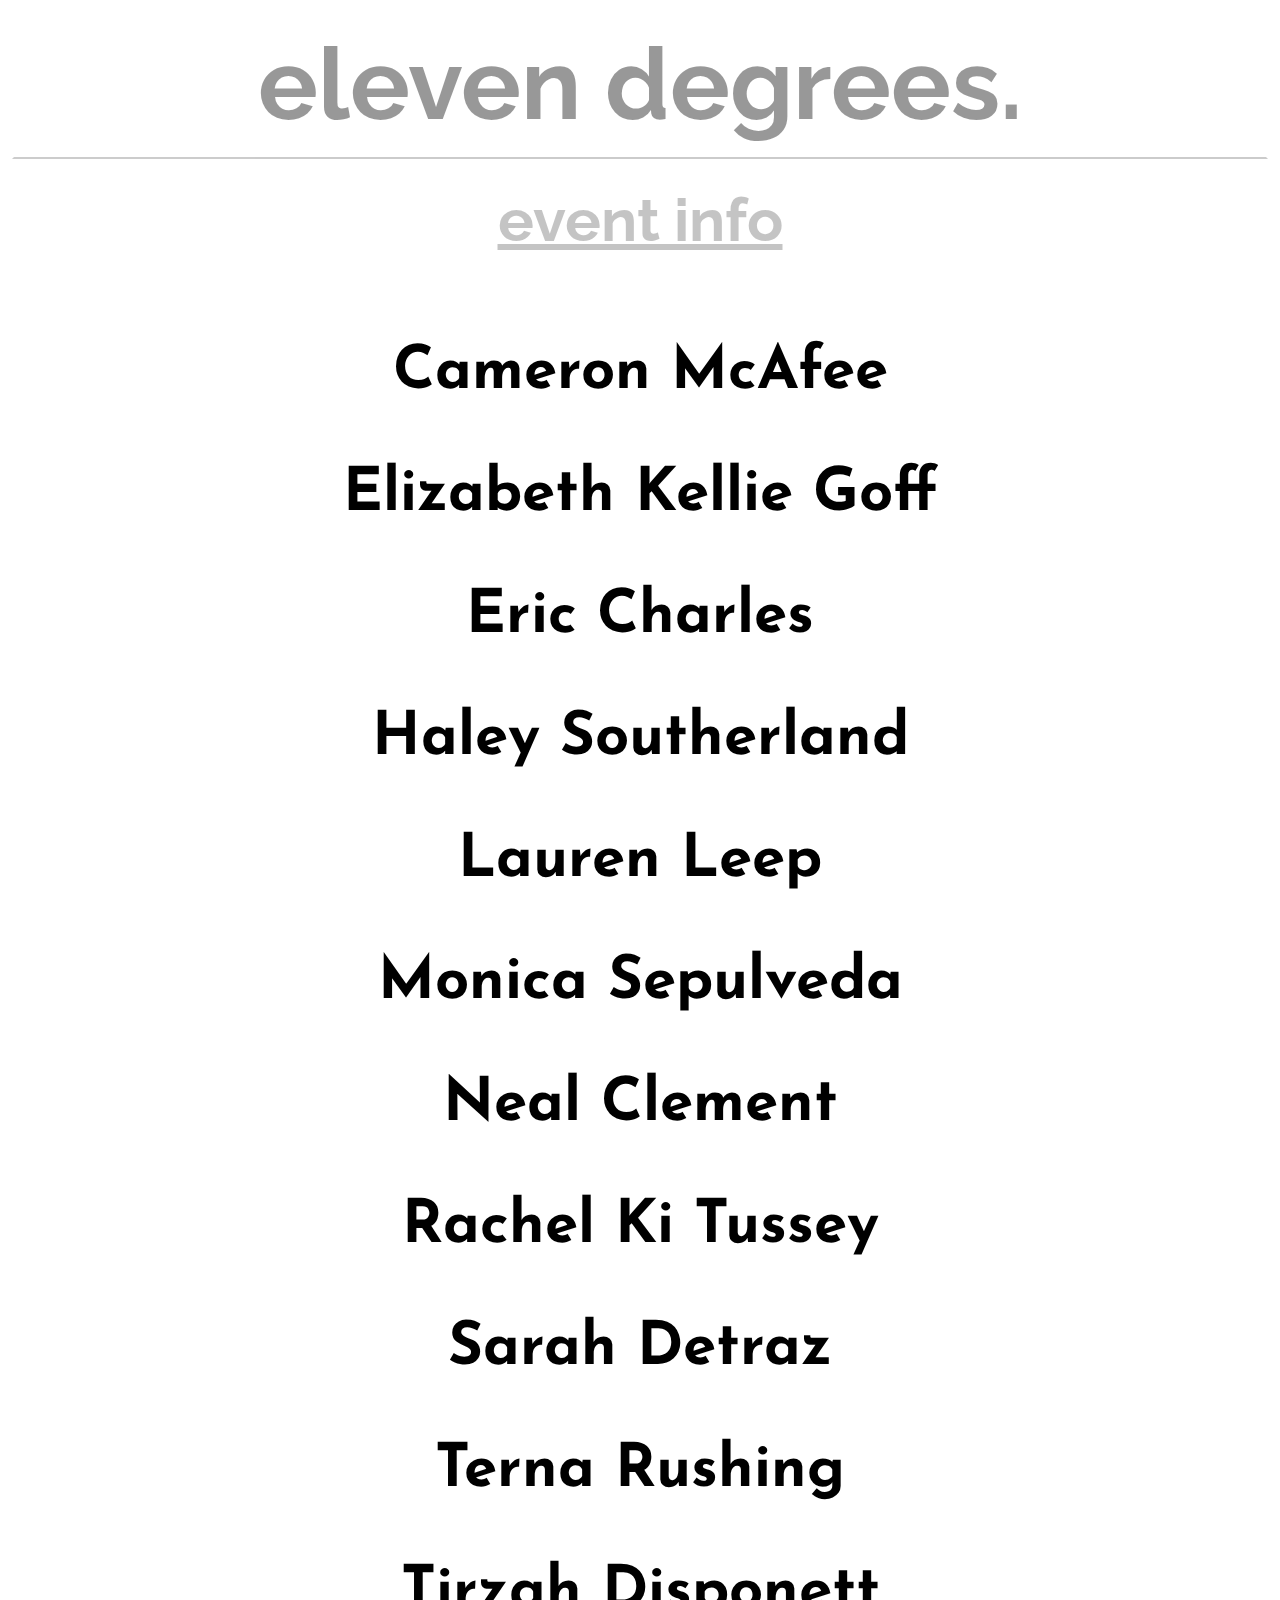
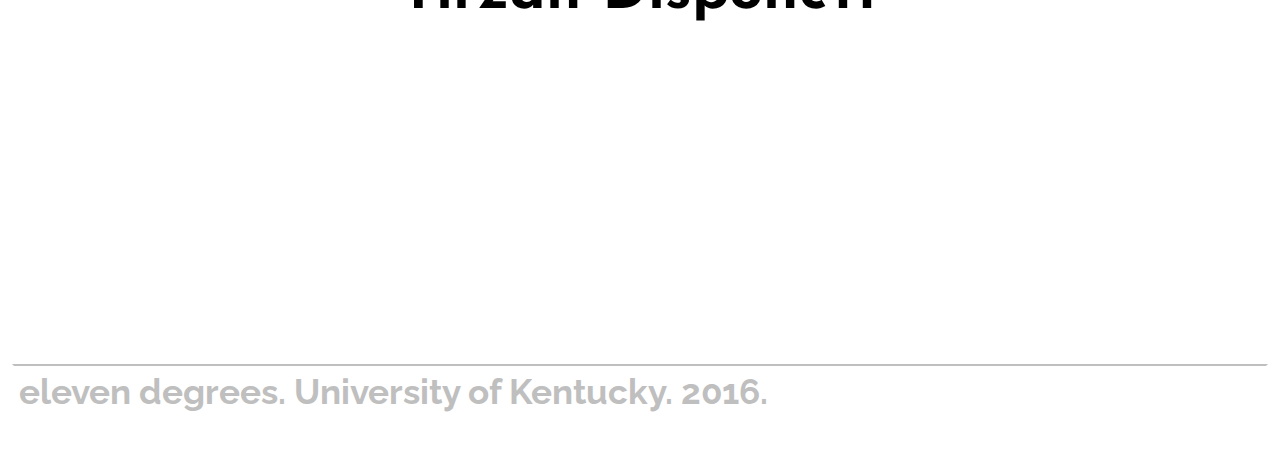
<file: index.html>
<!DOCTYPE html>
<html>

  <head>
    <title>Eleven Degrees</title>
    <link href="https://fonts.googleapis.com/css?family=Josefin+Sans|Raleway" rel="stylesheet">
    <link href="css/style.css" rel="stylesheet">

  </head>

  <body>


    <div class="box-one">
      <h1>eleven degrees.</h1>
    </div>
    <h5>
      <a href="about.html" class="button-two">event info</a>
    </h5>

  </div>

    <div class="box-twoish">
      <h3>
        <a href="page1.html" class="button">Cameron McAfee</a>
      </h3>
      <h3>
        <a href="page2.html" class="button">Elizabeth Kellie Goff</a>
      </h3>
      <h3>
        <a href="page3.html" class="button">Eric Charles</a>
      </h3>
      <h3>
        <a href="page4.html" class="button">Haley Southerland</a>
      </h3>
      <h3>
        <a href="page5.html" class="button">Lauren Leep</a>
      </h3>
      <h3>
        <a href="page6.html" class="button">Monica Sepulveda</a>
      </h3>
      <h3>
        <a href="page7.html" class="button">Neal Clement</a>
      </h3>
      <h3>
        <a href="page8.html" class="button">Rachel Ki Tussey</a>
      </h3>
      <h3>
        <a href="page9.html" class="button">Sarah Detraz</a>
      </h3>
      <h3>
        <a href="page10.html" class="button">Terna Rushing</a>
      </h3>
      <h3>
        <a href="page11.html" class="button">Tirzah Disponett</a>
      </h3>

    </div>

    <div class="box-five">
      <h6>eleven degrees. University of Kentucky. 2016.</h6>
    </div>

  </body>

</html>

<!--
1   Cameron McAfee
2   Elizabeth Kellie Goff
3   Eric Charles
4   Haley Southerland
5   Lauren Leep
6   Monica Sepulveda
7   Neal Clement
8   Rachel Ki Tussey
9   Sarah Detraz
10  Terna Rushing
11  Tirzah Disponett
-->
</file>
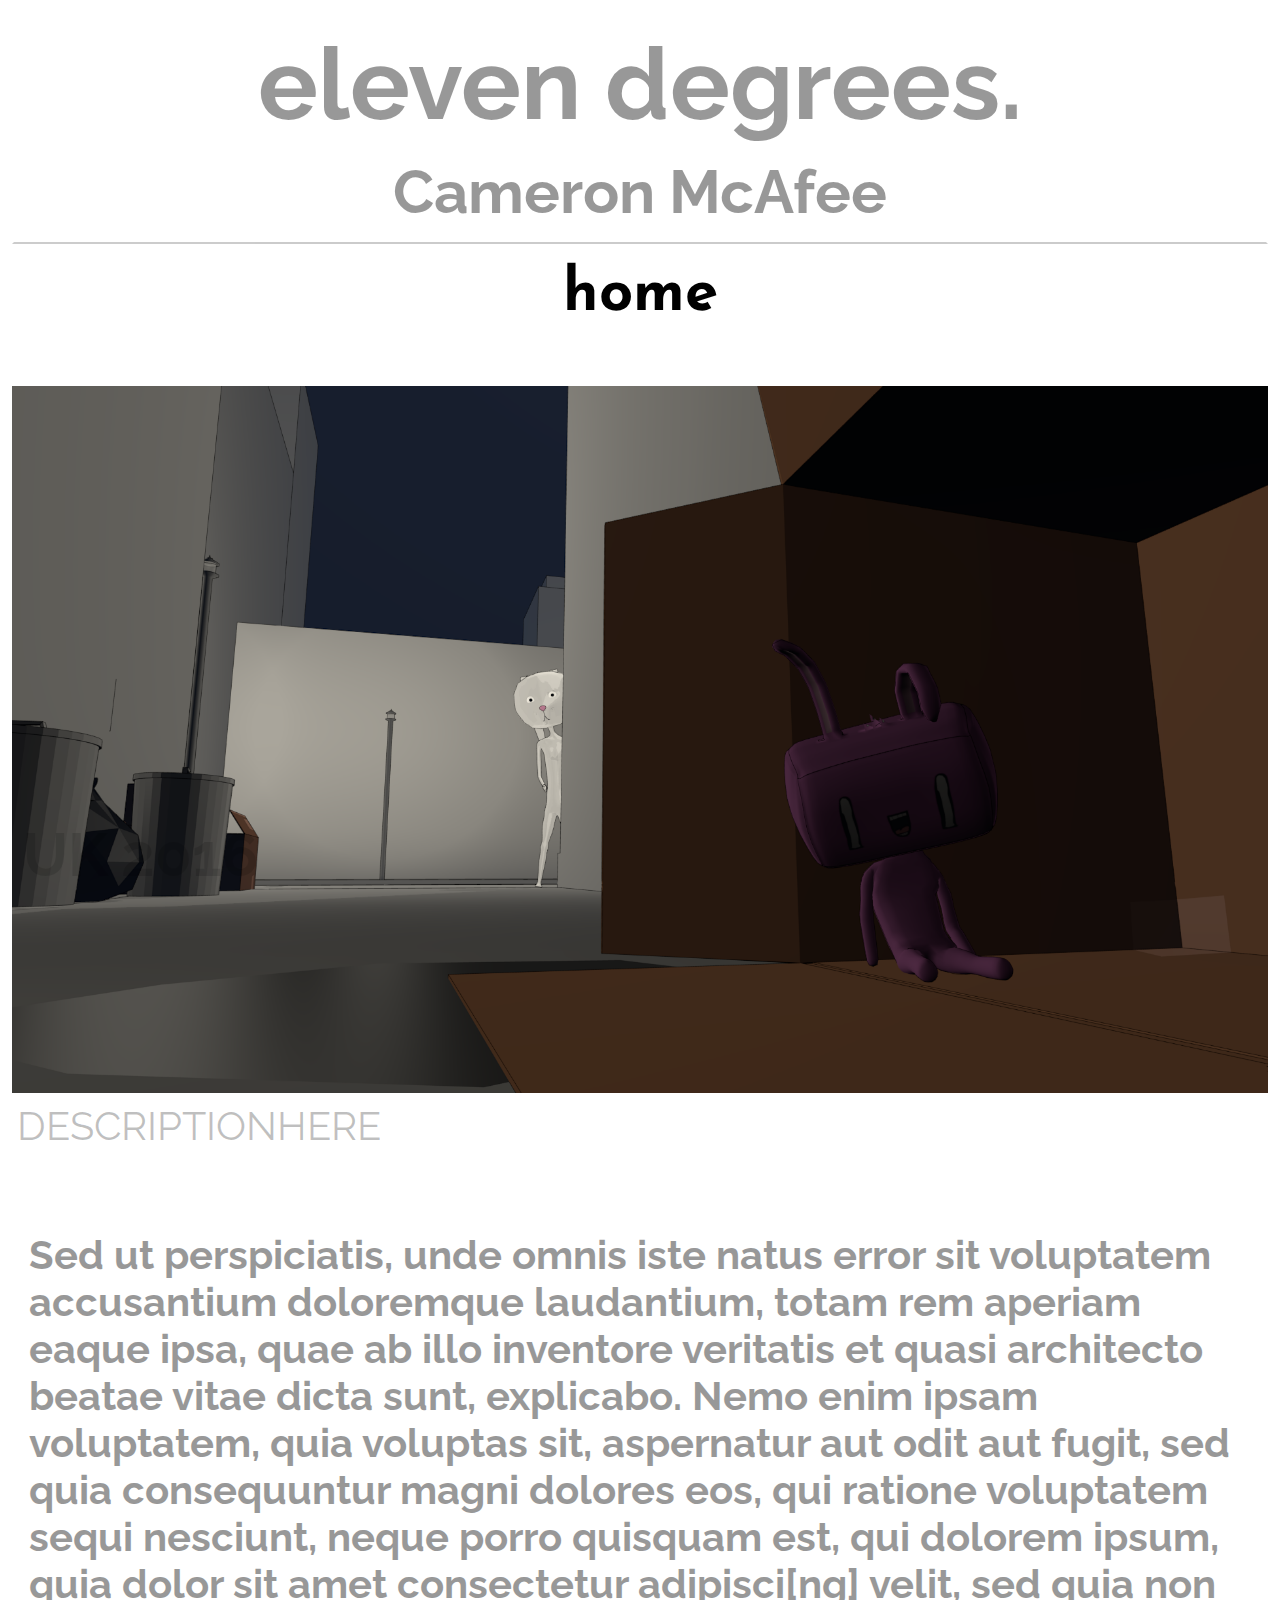
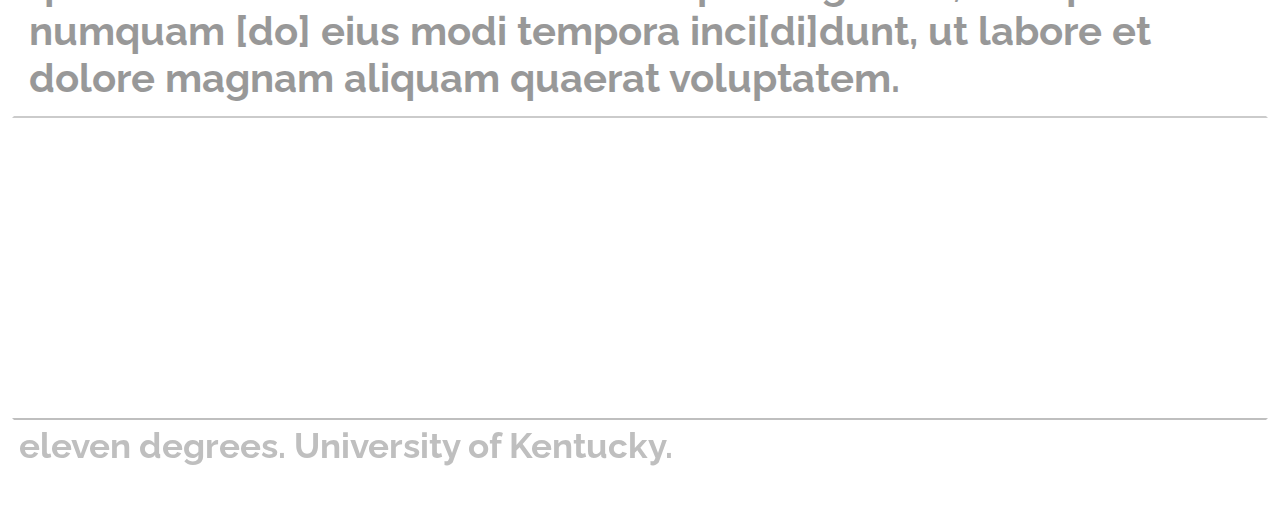
<file: page1.html>
<!DOCTYPE html>
<html>

  <head>
    <title>Cameron McAfee</title>
    <link href="https://fonts.googleapis.com/css?family=Josefin+Sans|Raleway" rel="stylesheet">
    <link href="css/style.css" rel="stylesheet">
  </head>

  <body>
    <div class="box-one">
      <h1>eleven degrees.</h1>
      <h2>Cameron McAfee</h2>
    </div>
    <div class="box-two">
      <h3>
        <a href="index.html" class="button">home</a>
      </h3>
    </div>
    <div class="box-three">
      <img src="images/n_n.png" width=100% height=auto alt="insert image here">
      <div class="description">
        DESCRIPTIONHERE
      </div>
    </div>
    <div class="box-four">
      <h4>
        &nbsp;
        <p>
          Sed ut perspiciatis, unde omnis iste natus error sit voluptatem accusantium doloremque laudantium, totam rem aperiam eaque ipsa, quae ab illo inventore veritatis et quasi architecto beatae vitae dicta sunt, explicabo. Nemo enim ipsam voluptatem, quia voluptas sit, aspernatur aut odit aut fugit, sed quia consequuntur magni dolores eos, qui ratione voluptatem sequi nesciunt, neque porro quisquam est, qui dolorem ipsum, quia dolor sit amet consectetur adipisci[ng] velit, sed quia non numquam [do] eius modi tempora inci[di]dunt, ut labore et dolore magnam aliquam quaerat voluptatem.
        </p>
      </h4>
    </div>
    <h5>
      <div id="footer">UK 2016</div>
    </h5>

    <div class="box-five">
      <h6>eleven degrees. University of Kentucky.</h6>
    </div>
  </body>

</html>
</file>
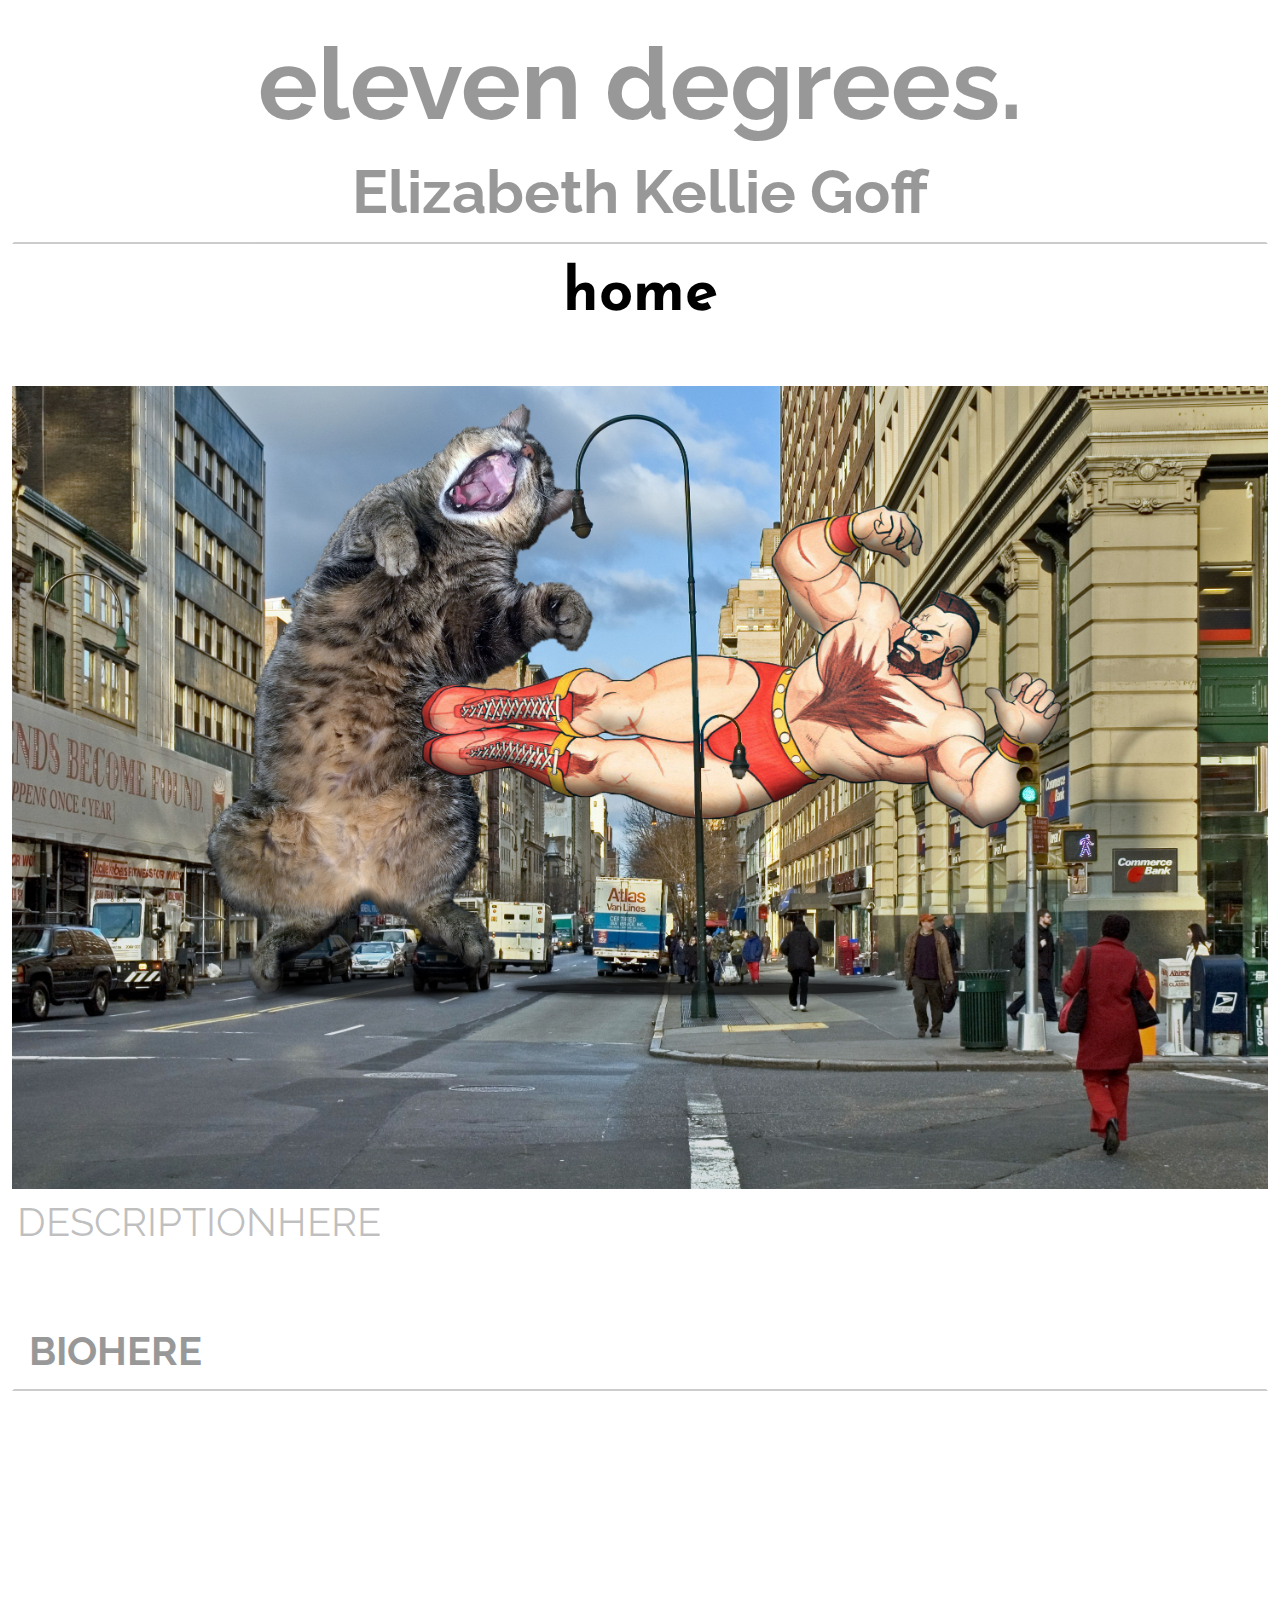
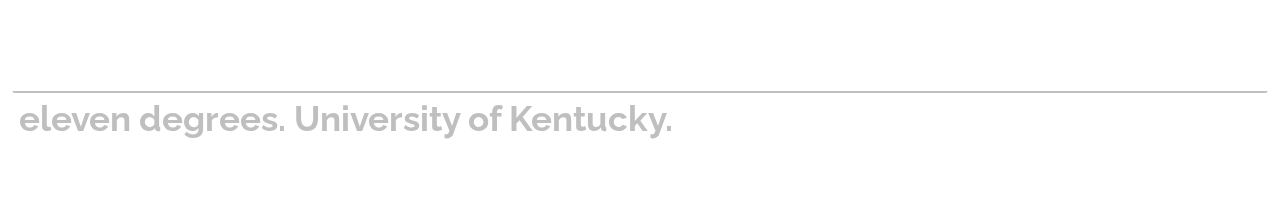
<file: page2.html>
<!DOCTYPE html>
<html>

  <head>
    <title>Elizabeth Kellie Goff</title>
    <link href="https://fonts.googleapis.com/css?family=Josefin+Sans|Raleway" rel="stylesheet">
    <link href="css/style.css" rel="stylesheet">
  </head>

  <body>
    <div class="box-one">
      <h1>eleven degrees.</h1>
      <h2>Elizabeth Kellie Goff</h2>
    </div>
    <div class="box-two">
      <h3>
        <a href="index.html" class="button">home</a>
      </h3>
    </div>
    <div class="box-three">
      <img src="images/is.jpg" width=100% height=auto alt="insert image here">
      <div class="description">
        DESCRIPTIONHERE
      </div>
    </div>
    <div class="box-four">
      <h4>
        &nbsp;
        <p>
          BIOHERE
        </p>
      </h4>
    </div>
    <h5>
      <div id="footer">UK 2016</div>
    </h5>

    <div class="box-five">
      <h6>eleven degrees. University of Kentucky.</h6>
    </div>
  </body>

</html>
</file>
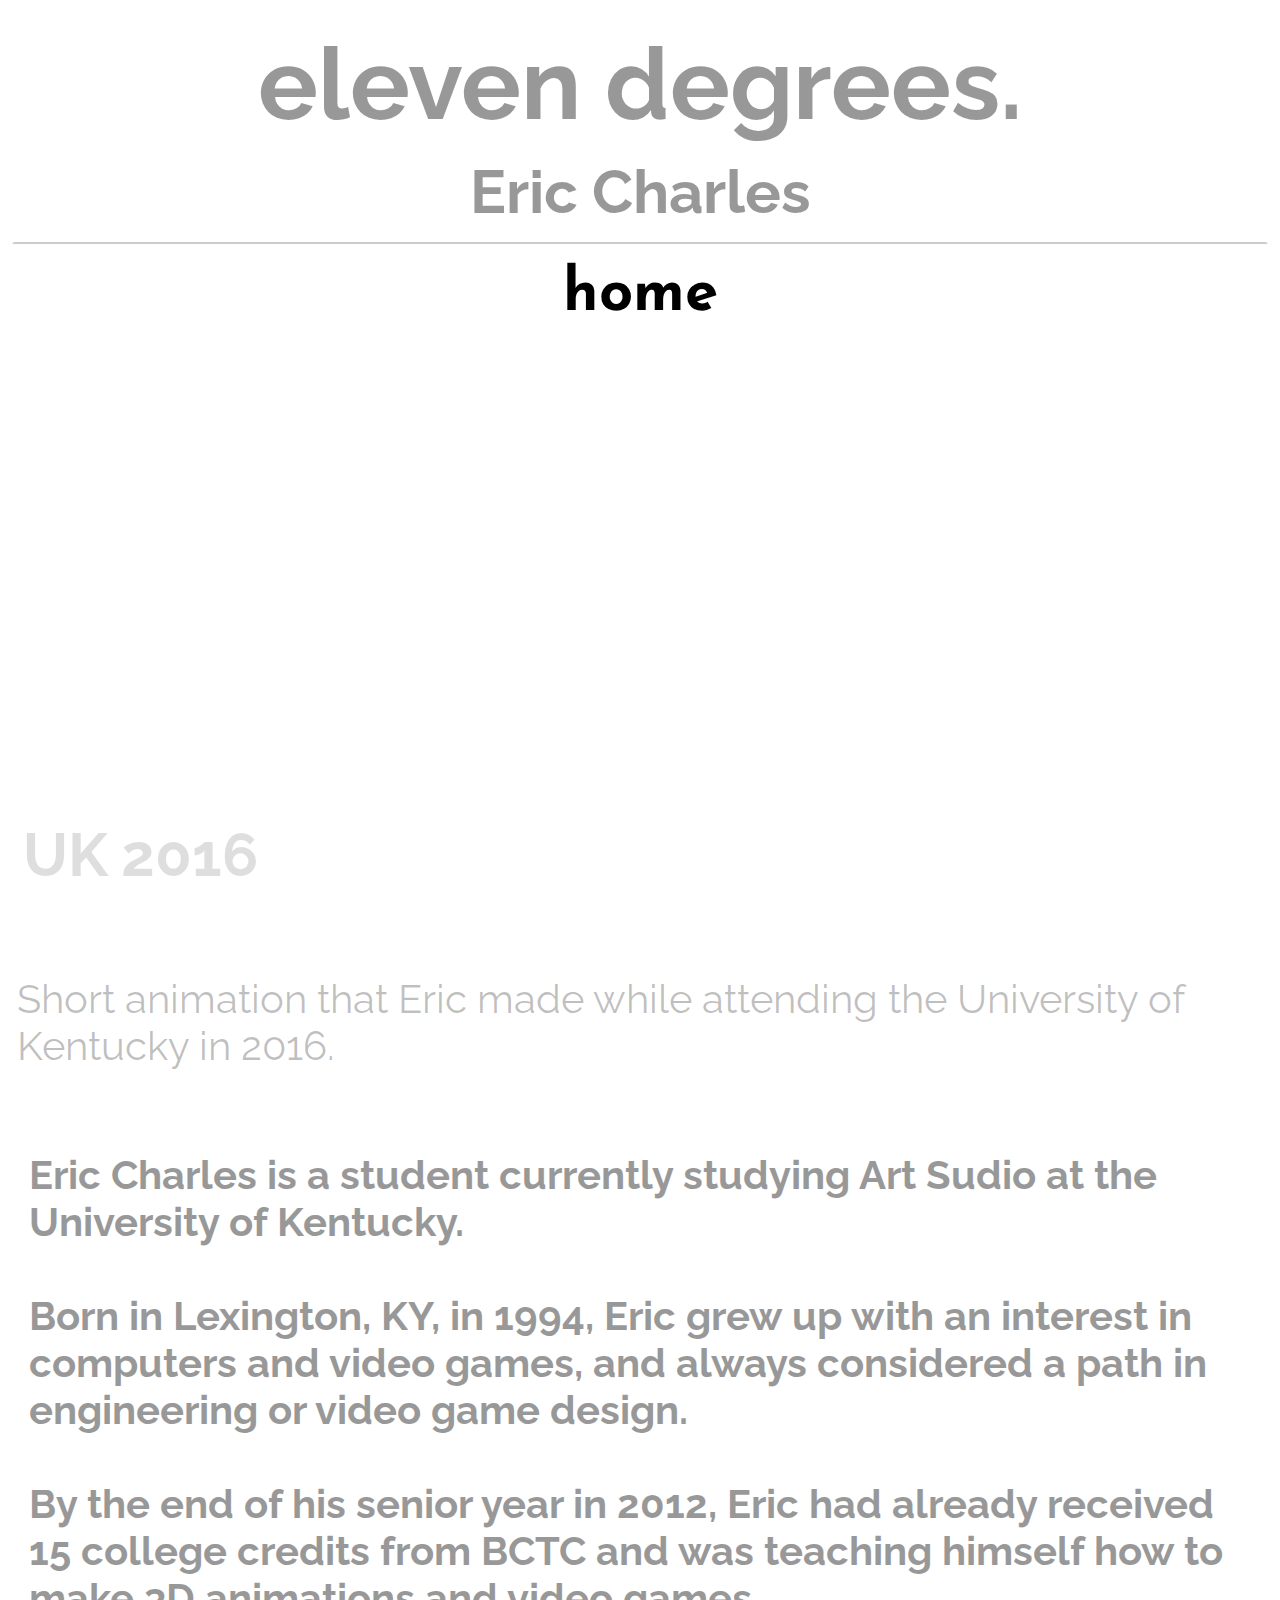
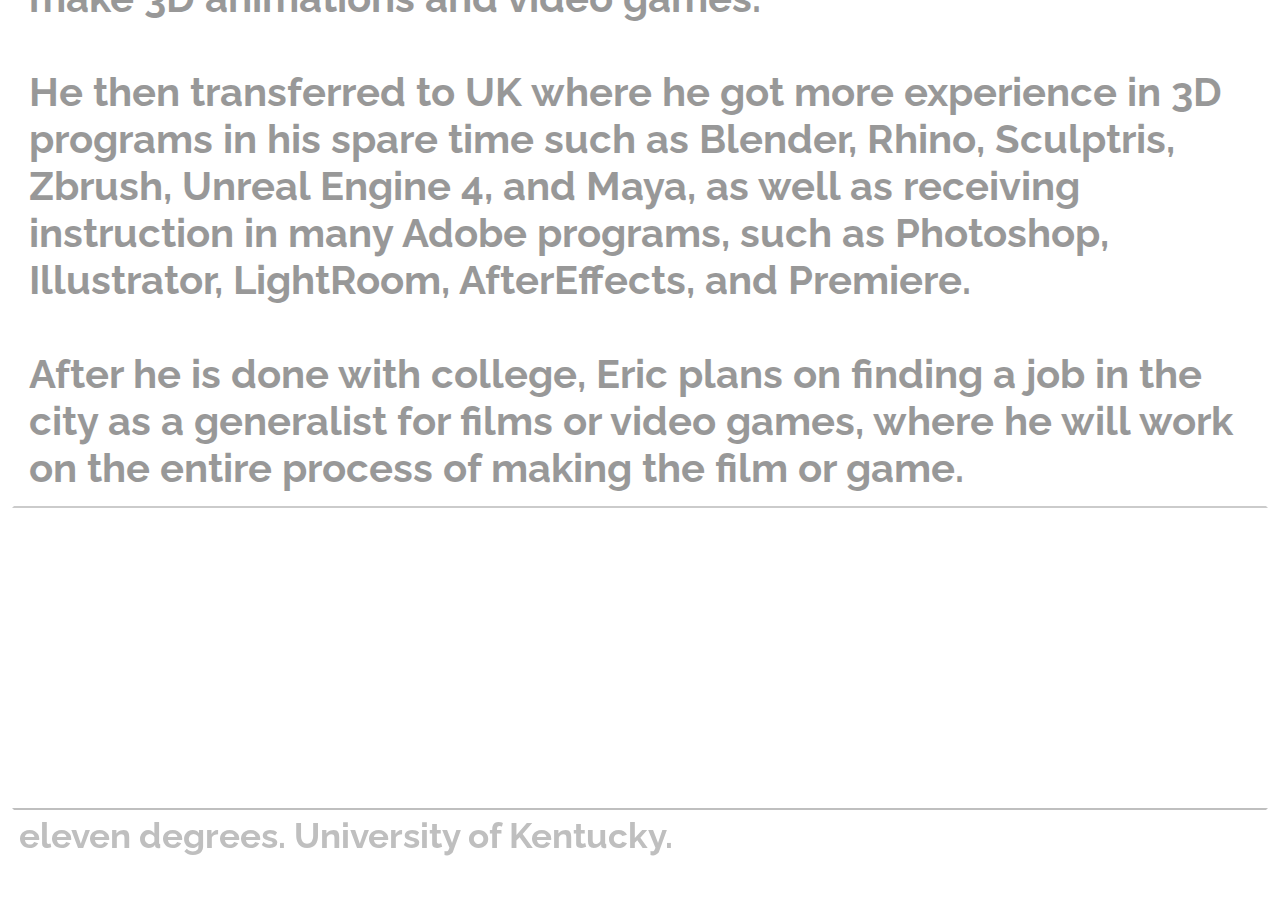
<file: page3.html>
<!DOCTYPE html>
<html>

  <head>
    <title>Eric Charles</title>
    <link href="https://fonts.googleapis.com/css?family=Josefin+Sans|Raleway" rel="stylesheet">
    <link href="css/style.css" rel="stylesheet">
  </head>

  <body>
    <div class="box-one">
      <h1>eleven degrees.</h1>
      <h2>Eric Charles</h2>
    </div>
    <div class="box-two">
      <h3>
        <a href="index.html" class="button">home</a>
      </h3>
    </div>
    <div class="box-three">
      <!-- <img src="images/suzanne.gif" width=100% height=auto alt="insert image here"> -->
      <iframe src="https://onedrive.live.com/embed?cid=61EA3EA2B5A7B1E9&resid=61EA3EA2B5A7B1E9%21188192&authkey=AOwZydVj0x8LQlo" width="920" height="580" frameborder="0" scrolling="no" allowfullscreen></iframe>
      <div class="description">
        Short animation that Eric made while attending the University of Kentucky in 2016.
      </div>
    </div>
    <div class="box-four">
      <h4>
        &nbsp;
        <p>
Eric Charles is a student currently studying Art Sudio at the University of Kentucky.
<br><br>
Born in Lexington, KY, in 1994, Eric grew up with an interest in computers and video games, and always considered a path in engineering or video game design.
<br><br>
By the end of his senior year in 2012, Eric had already received 15 college credits from BCTC and was teaching himself how to make 3D animations and video games.
<br><br>
He then transferred to UK where he got more experience in 3D programs in his spare time such as Blender, Rhino, Sculptris, Zbrush, Unreal Engine 4, and Maya, as well as receiving instruction in many Adobe programs, such as Photoshop, Illustrator, LightRoom, AfterEffects, and Premiere.
<br><br>
After he is done with college, Eric plans on finding a job in the city as a generalist for films or video games, where he will work on the entire process of making the film or game.
        </p>
      </h4>
    </div>
    <h5>
      <div id="footer">UK 2016</div>
    </h5>

    <div class="box-five">
      <h6>eleven degrees. University of Kentucky.</h6>
    </div>
  </body>

</html>
</file>
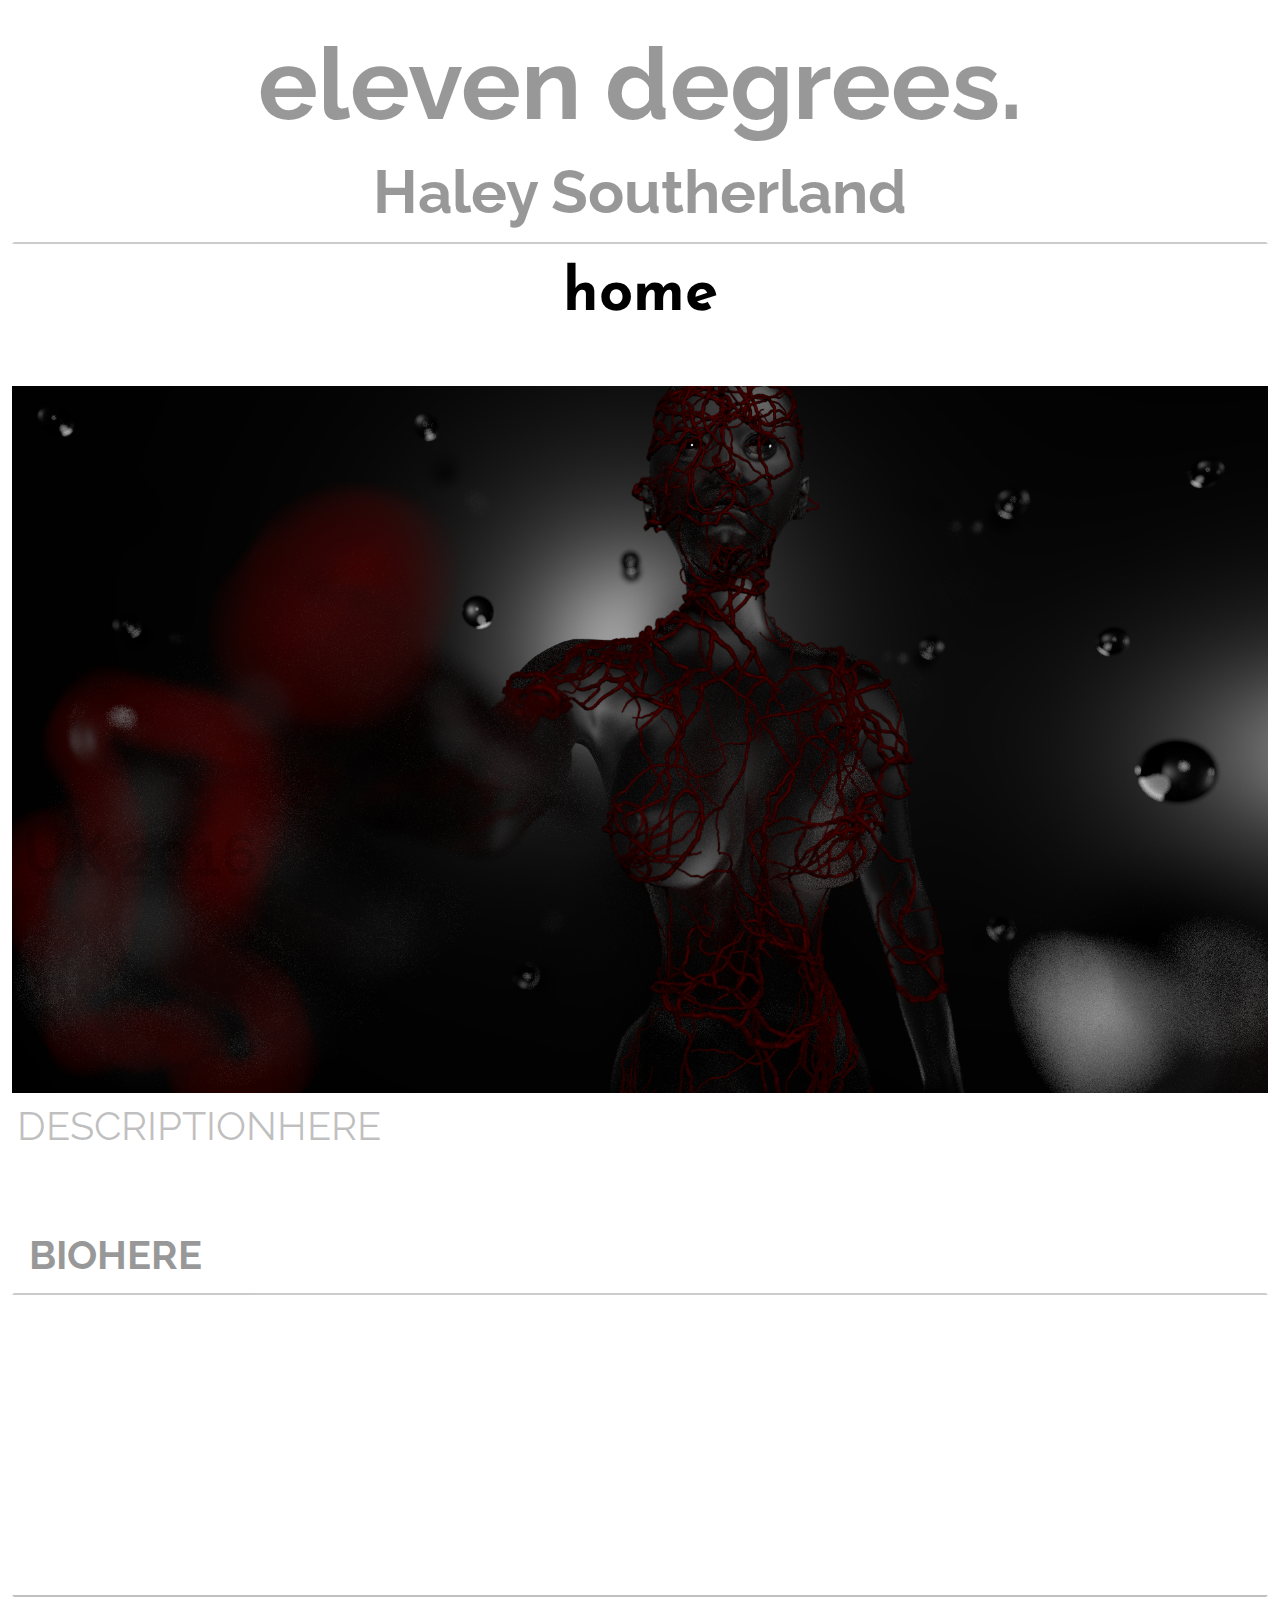
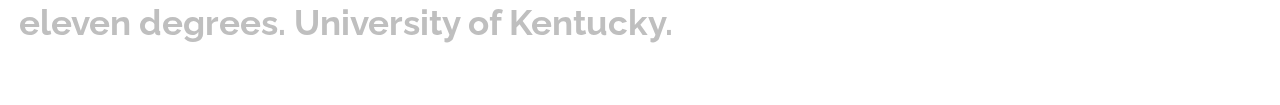
<file: page4.html>
<!DOCTYPE html>
<html>

  <head>
    <title>Haley Southerland</title>
    <link href="https://fonts.googleapis.com/css?family=Josefin+Sans|Raleway" rel="stylesheet">
    <link href="css/style.css" rel="stylesheet">
  </head>

  <body>
    <div class="box-one">
      <h1>eleven degrees.</h1>
      <h2>Haley Southerland</h2>
    </div>
    <div class="box-two">
      <h3>
        <a href="index.html" class="button">home</a>
      </h3>
    </div>
    <div class="box-three">
      <img src="images/qwerty.jpg" width=100% height=auto alt="insert image here">
      <div class="description">
        DESCRIPTIONHERE
      </div>    </div>
    <div class="box-four">
      <h4>
        &nbsp;
        <p>
          BIOHERE
        </p>
      </h4>
    </div>
    <h5>
      <div id="footer">UK 2016</div>
    </h5>

    <div class="box-five">
      <h6>eleven degrees. University of Kentucky.</h6>
    </div>
  </body>

</html>
</file>
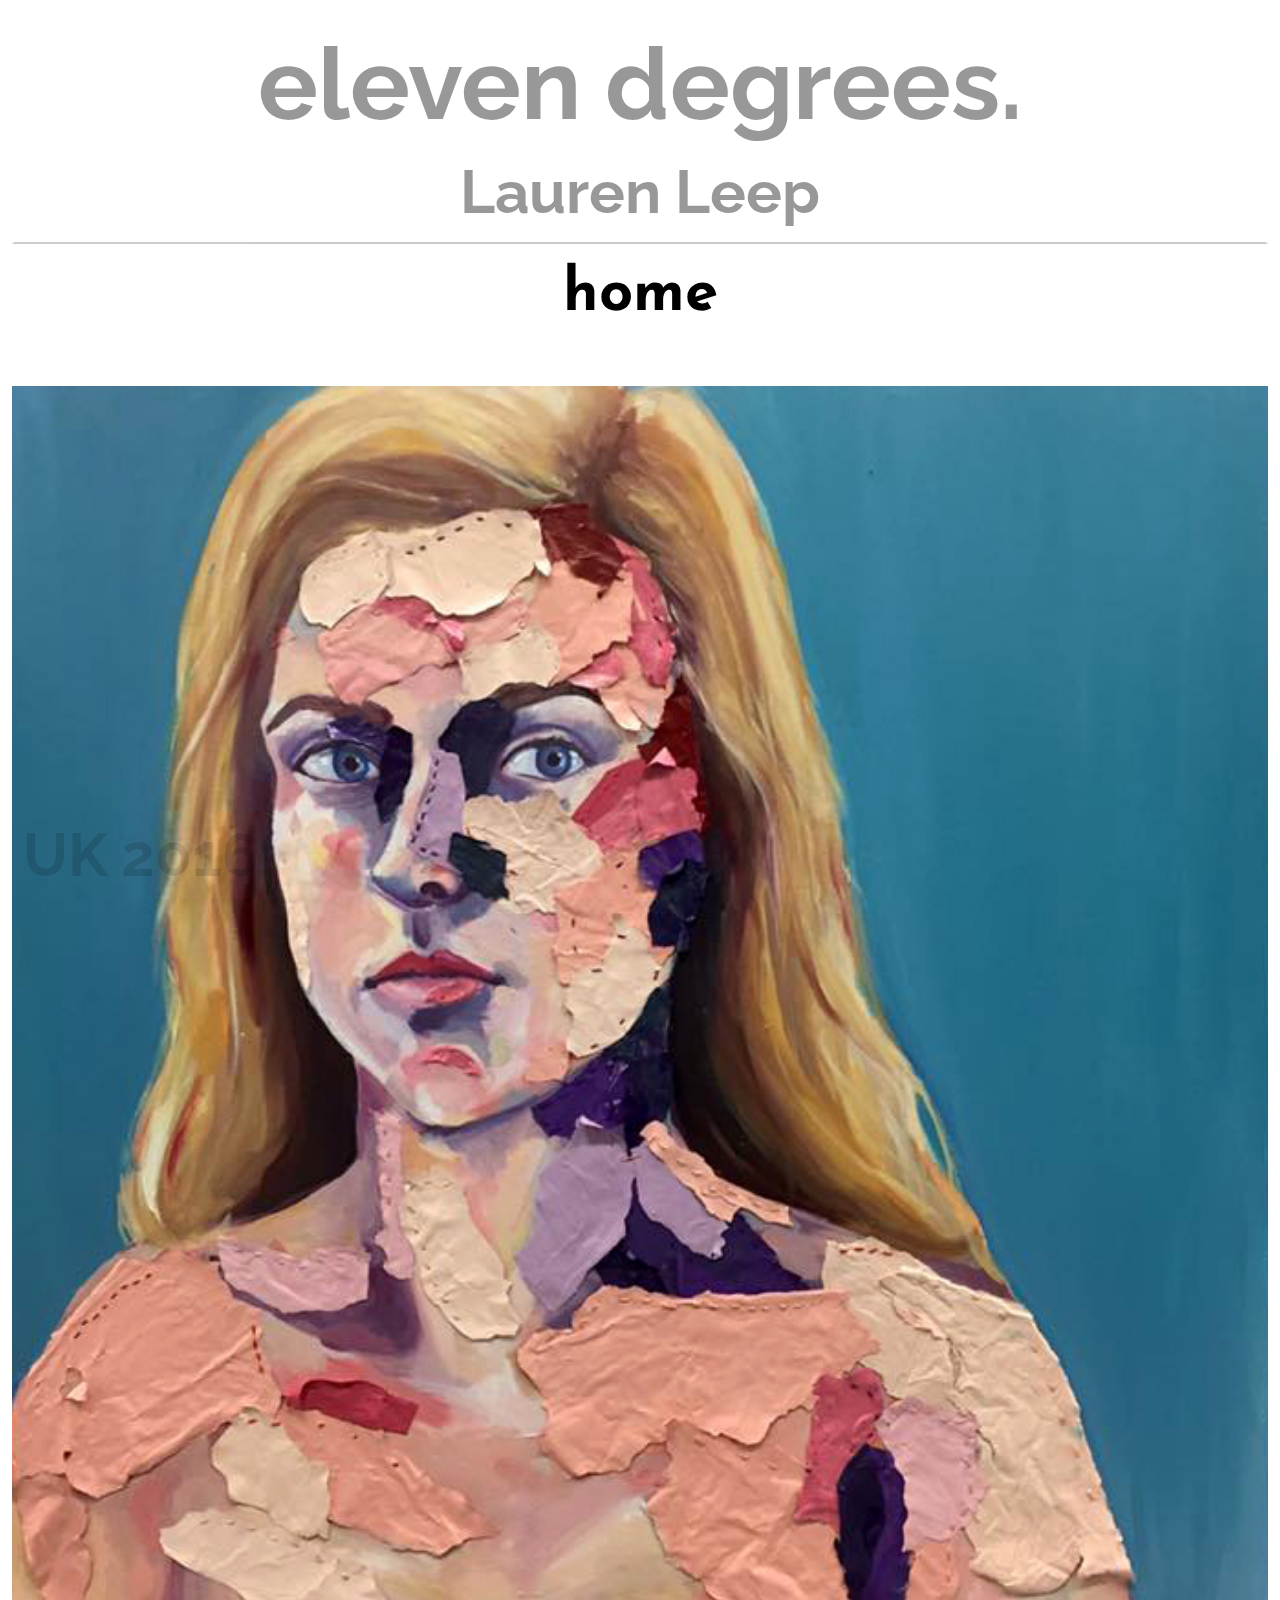
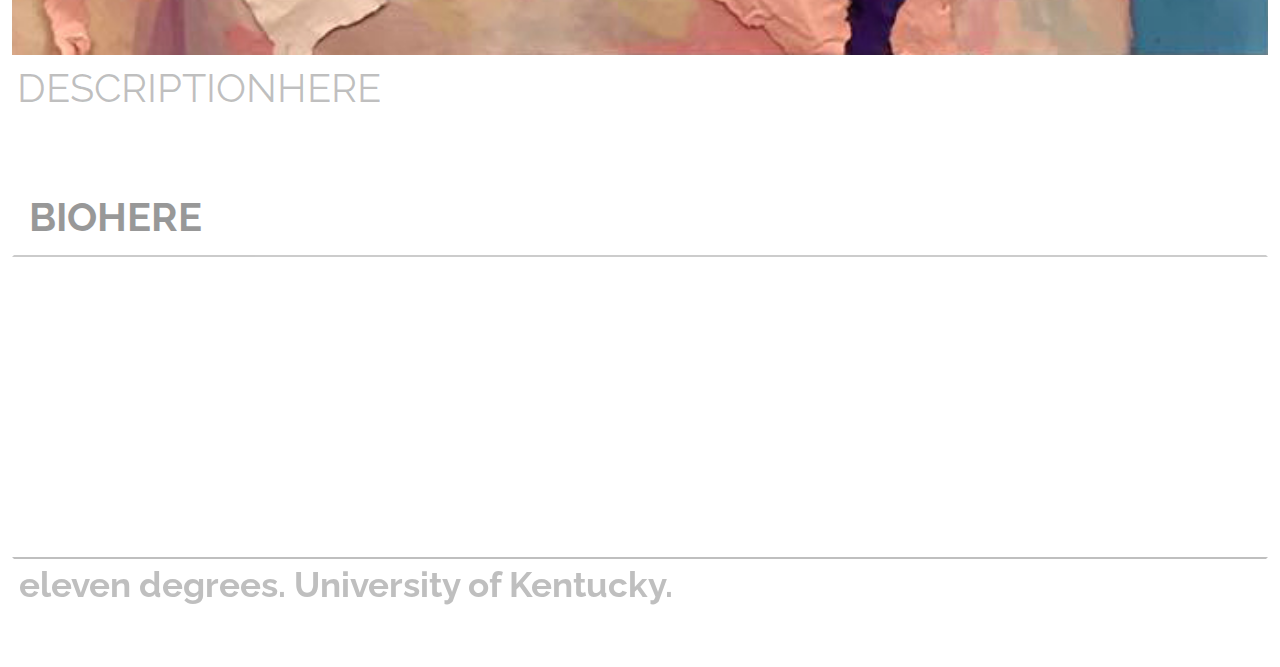
<file: page5.html>
<!DOCTYPE html>
<html>

  <head>
    <title>Lauren Leep</title>
    <link href="https://fonts.googleapis.com/css?family=Josefin+Sans|Raleway" rel="stylesheet">
    <link href="css/style.css" rel="stylesheet">
  </head>

  <body>
    <div class="box-one">
      <h1>eleven degrees.</h1>
      <h2>Lauren Leep</h2>
    </div>
    <div class="box-two">
      <h3>
        <a href="index.html" class="button">home</a>
      </h3>
    </div>
    <div class="box-three">
      <img src="images/madeline.jpg" width=100% height=auto alt="insert image here">
      <div class="description">
        DESCRIPTIONHERE
      </div>
    </div>
    <div class="box-four">
      <h4>
        &nbsp;
        <p>
          BIOHERE
        </p>
      </h4>
    </div>
    <h5>
      <div id="footer">UK 2016</div>
    </h5>

    <div class="box-five">
      <h6>eleven degrees. University of Kentucky.</h6>
    </div>
  </body>

</html>
</file>
<file: css/style.css>
div{
    margin: 4px;
    border-width: 2px;
  }
  body{
    background-color: #ffffff;
  }
  h1{
    font-family: 'Raleway', sans-serif;
    text-align: center;
    font-size: 100px;
    margin: 15px;
  }
  h2{
    font-family: 'Raleway', sans-serif;
    text-align: center;
    font-size: 60px;
    margin: 15px;
  }
  h3{
    font-family: 'Josefin Sans', sans-serif;
    text-align: center;
    font-size: 60px;
    margin: 10px;
    padding-bottom: 30px;
  }
  h4{
    font-family: 'Josefin Sans', sans-serif;
    text-align: left;
    font-size: 60px;
    margin: 15px;
  }
  h5{
    font-family: 'Raleway', sans-serif;
    text-align: center;
    font-size: 60px;
    margin: 15px;
    color: rgba(0, 0, 0, 0.13);
  }
  h6{
    font-family: 'Raleway', sans-serif;
    text-align: left;
    font-size: 35px;
    margin: 5px;
    color: gray;
  }
  .description{
    font-family: 'Raleway', sans-serif;
    text-align: left;
    font-size: 40px;
    margin: 5px;
    color: rgba(0, 0, 0, 0.25);
  }
  p{
    font-family: 'Raleway', sans-serif;
    text-align: left;
    margin: auto;
    font-size: 40px;
  }

    .box-one{
      border-style: solid;
      opacity: 40%;
      border-top-color: transparent;
      border-right-color: transparent;
      border-left-color: transparent;
      border-bottom-color: gray;
      padding-bottom: 0px;
    }
    .box-two{
      border-style: hidden;
      padding-top: 0px;
    }
    .box-twoish{
      margin-top: 66px;
      border-style: hidden;
      padding-top: 0px;
    }
    .box-three{
      text-align: center;
      border-style: hidden;
      border-width: 0px;
      padding-top: 10px;
    }
    .box-four{
      text-align: left;
      border-style: solid;
      opacity: 40%;
      border-top-color: transparent;
      border-right-color: transparent;
      border-left-color: transparent;
      border-bottom-color: gray;
      margin-bottom: 150px;
    }
    .box-five{
      margin-top: 300px;
      margin-bottom: 55px;
      border-style: solid;
      opacity: .5;
      border-bottom-color: transparent;
      border-right-color: transparent;
      border-left-color: transparent;
      border-top-color: gray;
      padding-bottom: 0px;
    }
    .button{
      background-color: #ffffffs;
      border: none;
      color: black;
      padding: 7px 128px;
      text-align: center;
      text-decoration: none;
      display: inline-block;
      margin: 4px 2px;
      cursor: pointer;
    }
    .button:hover{
      background-color: #000000;
      color: white;
    }
    .button-two{
      background-color: #ffffff;
      border: none;
      color: black;
      padding: 7px 28px;
      text-align: center;
      text-decoration: underline;
      display: inline-block;
      margin: 4px 2px;
      cursor: pointer;
      color: rgba(0, 0, 0, 0.23);
    }
    .button-two:hover{
      background-color: #000000;
      color: white;
    }

    #footer{
      text-align: center;
      position: fixed;
      left: auto;
      height: 80px;
      bottom: 0px;
      margin: 0px;
    }
</file>
